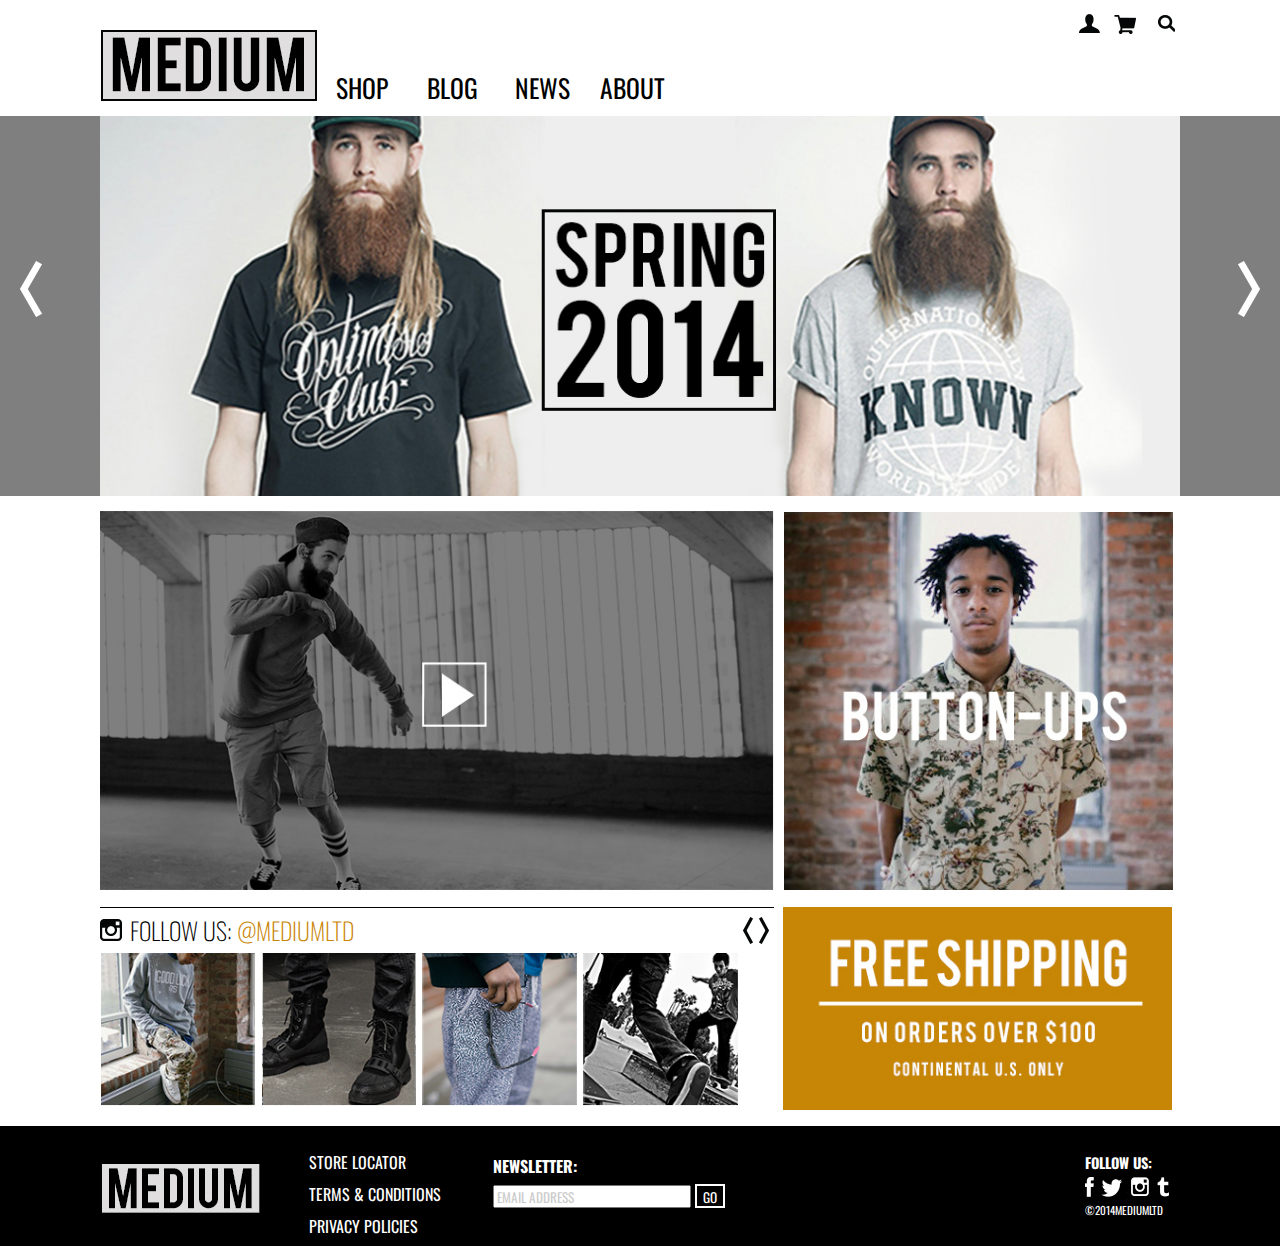
<file: index.html>
<!DOCTYPE html>
<html lang="">
<head>  
<meta charset="utf-8">
<title></title>
<meta name="description" content="" />  
<meta name="keywords" content="" />
<meta name="robots" content="" />
<meta name="viewport" content="width=device-width, initial-scale=1.0, maximum-scale=1.0, user-scalable=no" />
<link href="master.css" media="screen" rel="stylesheet" type="text/css" />
<link href='http://fonts.googleapis.com/css?family=Oswald:400,300,700' rel='stylesheet' type='text/css'><!-- Google Font -->
<!--[if lt IE 9]>
		<script src="http://html5shim.googlecode.com/svn/trunk/html5.js"></script>
	<![endif]-->
</head>
<body>
	<div class="container">
		<header>
			<section class="top-bar"><span class="top-menu sprite-user-account"><a href=""></a></span>
			<span class="top-menu sprite-cart"><a href=""></a></span>
			<span class="top-menu sprite-search"><a href=""></a></span>
			<span class=""><a href=""><img src="images/menu-button.jpg" alt="menu-button" class="menu-button" /></a></span>
			</section>
			
			<img src="images/logo.jpg" alt="" class="logo" /><!-- Logo -->
			
			<nav>
				<ul>
					<li><a href="">shop</a></li>
					<li><a href="">blog</a></li> 
					<li><a href="">news</a></li>
					<li><a href="">about</a></li>
				</ul>
			</nav><!-- Main Navigation -->
		</header>
	</div>
	<section class="slide">
	<img src="images/arrow-left.jpg" class="slide-arrow slide-arrow-left" alt="arrow-left">
			<img src="images/right-arrow.jpg" class="slide-arrow slide-arrow-right" alt="right-arrow">
		<div>
			<img src="images/slide.jpg" class="slide1" alt="slide" />
		</div>
		
	</section>
	
	<div class="container clear">
		<aside class="video-box">
			<img src="images/video.jpg" alt="video"  />
		</aside>
		<aside class="button-ups">
			<img src="images/button-ups.jpg" alt="button-ups"  />
		</aside>
		<section class="photo-slide-box">
			<div class="instagram-white sprite-inst-white"></div><h3 class="instagram-follow">follow us: <span class="gold">@mediumltd</span></h3>
			<img src="images/small-arrow-left.jpg" class="photo-slide-arrow small-arrow-left" alt="small-arrow-left">
			<img src="images/small-arrow-right.jpg" class="photo-slide-arrow" alt="small-arrow-right">
			<ul class="photo-gallery">
				<li><img src="images/gallery1.jpg" alt="gallery1" ></li>
				<li><img src="images/gallery2.jpg" alt="gallery2" ></li>
				<li><img src="images/gallery3.jpg" alt="gallery3" ></li>
				<li><img src="images/gallery4.jpg" alt="gallery4" ></li>
			</ul>
			<div class="photo-box">
				<img src="images/photo-gallery.jpg" alt="photo-gallery"  />
			</div>
		</section>
		<aside class="shipping-box">
			<img src="images/shipping.jpg" alt="shipping"  />
		</aside>
	</div><!-- Container -->
	<footer>
		<div class="container">
		<img src="images/footer-logo.jpg" alt="" class="footer-logo" />
		<ul class="footer-menu">	
			<li><a href="">store locator</a></li>
			<li><a href="">terms & conditions</a></li>
			<li><a href="">privacy policies</a></li>
		</ul>
		<div class="newsletter">
			<h4>newsletter:</h4>
			<input type="text" class="email-box" value="email address" />
			<input type="submit" class="email-go" value="go" />
		</div>
		<section class="social-media-box">
			<h4>follow us:</h4>
			<ul class="social-menu">
				<li><div class="social-link sprite-fb"><a href=""></a></div></li>
				<li><div class="social-link sprite-tw"><a href=""></a></div></li>
				<li><div class="social-link sprite-inst-black inst"><a href=""></div></a></li>
				<li><div class="social-link sprite-tumblr tumblr"><a href=""></a></div></li>
			</ul>
			<span class="copyright">
&copy;2014mediumltd
			</span>
		</section>
		</div><!-- Container -->
	</footer>
</body>
</html>
</file>
<file: master.css>
/* Reset */
html, body, div, span, applet, object, iframe,
h1, h2, h3, h4, h5, h6, p, blockquote, pre,
a, abbr, acronym, address, big, cite, code,
del, dfn, em, font, img, ins, kbd, q, s, samp,
small, strike, strong, sub, sup, tt, var,
b, u, i, center,
dl, dt, dd, ol, ul, li,
fieldset, form, label, legend,
table, caption, tbody, tfoot, thead, tr, th, td {
	margin: 0;
	padding: 0;
	border: 0;
	outline: 0;
	font-size: 100%;
	vertical-align: baseline;
	background: transparent;
}
body {
	line-height: 1;
}
ol, ul {
	list-style: none;
}
blockquote, q {
	quotes: none;
}
blockquote:before, blockquote:after,
q:before, q:after {
	content: '';
	content: none;
}

/* remember to define focus styles! */
:focus {
	outline: 0;
}

/* remember to highlight inserts somehow! */
ins {
	text-decoration: none;
}
del {
	text-decoration: line-through;
}

/* tables still need 'cellspacing="0"' in the markup */
table {
	border-collapse: collapse;
	border-spacing: 0;
}
/* End Reset */

/* Sprite CSS */
.sprite-cart{ background-position: 0 0; width: 34px; height: 24px; } 
.sprite-fb{ background-position: 0 -74px; width: 26px; height: 30px; } 
.sprite-inst-black{ background-position: 0 -154px; width: 26px; height: 30px; } 
.sprite-inst-white{ background-position: 0 -234px; width: 26px; height: 25px; } 
.sprite-search{ background-position: 0 -309px; width: 34px; height: 24px; } 
.sprite-tumblr{ background-position: 0 -383px; width: 25px; height: 26px; } 
.sprite-tw{ background-position: 0 -459px; width: 26px; height: 30px; } 
.sprite-user-account{ background-position: 0 -539px; width: 34px; height: 24px; } 
/* End Sprite CSS */

/*
* === GENERAL STYLES ===
*/

html {
	font-family: 'Oswald', sans-serif;
	text-transform: uppercase;
}

.container {
	max-width: 1080px;
	margin: 0 auto;
	height: 100%;
	position: relative;
}

a {
	color: #000;
}

.gold {
	color: #c98506;
}

/*
* === CLEARFIX ===
*/

.clear:before,
.clear:after {
    content: " ";
    display: table;
}

.clear:after {
    clear: both;
}

/*
* === HEADER ===
*/

header {
	width: 100%;
	max-height: 125px;
	position: relative;
}

nav {
	float: left;
	margin-bottom: 15px;
}

nav > ul li {
	float: left;
	list-style-type: none;
	width: 90px;
	text-align: center;
	font-size: 1.6em;
	padding-top: 75px;
}

nav > ul li a {
	text-decoration: none;
}

nav > ul li a:hover {
	color: #c78703;
}

.top-bar {
	width: 150px;
	height: 30px;
	position: absolute;
	right: -40px;
	padding-top: 10px;
}

.top-menu {
	display: inline-block;
	background-image: url(images/csg-5364c3961c6ea.png);
}

.menu-button {
	display: none;
}

.logo {
	float: left;
	margin-top: 30px;
}

/* slide */

.slide-arrow {
	position: absolute;
	display: block;
	top: 35%;
}

.slide {
	width: 100%;
	max-height: 380px;
	margin-bottom: 15px;
	background: #7f7f7f;
	overflow: hidden;
	position: relative;
}

.slide > div {
	max-width: 1080px;
	margin: 0 auto;
	height: 100%;
}

.slide-arrow-left {
	float: left;
	left: 1%;
}

.slide-arrow-right {
	right: 1%;
}

.slide1 {
	max-width: 100%;
}
/* Video Box */

.video-box {
	width: 62.4%;
	max-height: 380px;
	display: inline-block;
	margin-right: .6%;
	margin-bottom: 15px;
	overflow: hidden;
}

.video-box > img {
	max-width: 100%;
}

/* Button Up */

.button-ups {
	width: 36%;
	max-height: 380px;
	display: inline-block;
	position: relative;
	margin-bottom: 15px;
	overflow: hidden;
}

.button-ups > img {
	max-width: 100%;
}

/* Photo Box */

.photo-slide-box {
	width: 62.4%;
	max-height: 206px;
	float: left;
	border-top: 1px solid;
	margin-bottom: 15px;
	position: relative;
}

.instagram-white {
	background-image: url(images/csg-5364c3961c6ea.png);
	display: inline-block;
	position: absolute;
	top: 10px;
}

.instagram-follow {
	margin-bottom: 5px;
	display: inline-block;
	font-size: 1.5em;
	font-weight: 100;
	position: absolute;
	top: 10px;
	left: 30px;
}

.photo-gallery {
	padding: 0;
	margin-top: 45px;
	display: block;
	max-height: 160px;
	overflow: hidden;
}

.photo-gallery > li {
	float: left;
	max-width: 162px;
	width: 23%;
	max-height: 100%;
	overflow: hidden;
	margin-right: 6px;
}

.photo-gallery li img {
	max-width: 100%;
	height: auto;
}

.photo-slide-arrow {
	display: inline;
	position: absolute;
	right: 0;
}

.small-arrow-left {
	right: 15px;
}

.photo-box {
	display: none;
}



/* shipping */

.shipping-box {
	width: 36%;
	max-width: 394px;
	max-height: 206px;
	float: left;
	position: relative;
	left: 9px;
	margin-bottom: 15px;
}

.shipping-box > img {
	max-width: 100%;
}

/*
* === FOOTER ===
*/

footer {
	width: 100%;
	height: 100%;
	background: #000;
	position: relative;
}
.footer-logo {
	display: inline-block;
	margin-right: 45px;
	max-width: 20%;
	position: relative;
	top: -20px;
}

.footer-menu {
	display: inline-block;
	max-width: 200px;
	width: 180px;
	height: 100px;
	padding-top: 20px;
}


.footer-menu > li a {
	color: #fff;
	line-height: 2em;
	text-decoration: none;
}

.newsletter {
	display: inline-block;
	color: #fff;
	position: relative;
	top: -30px;
	max-width: 270px;
	min-width: 100px;
}

.newsletter h4 {
	margin-bottom: 10px;
}

.email-box {
	width: 190px;
	height: 17px;
	font-family: 'Oswald', sans-serif;
	color: #ccc;
	text-transform: uppercase;
	
}

.email-go {
	width: 30px;
	height: 24px;
	background: none;
	border: 2px solid #fff;
	font-family: 'Oswald', sans-serif;
	color: #fff;
	text-align: center;
	text-transform: uppercase;
}

.social-media-box {
	display: inline-block;
	position: absolute;
	right: 2px;
	top: 30px;
}

.social-media-box > h4 {
	color: #fff;
	font-size: .9em;
}

.social-menu {
	margin-left: -10px;
}

.social-link {
	background-image: url(images/csg-5364c3961c6ea.png);
}

.social-menu > li {
	float: left;
}

.inst {
	position: relative;
	top: 5px;
}

.tumblr {
	position: relative;
	top: 4px;
}

.copyright {
	color: #fff;
	font-size: .7em;
}
@media screen and (max-width : 1200px) {
	.slide-arrow {
		display: none;
	}
}
@media screen and (max-width : 725px) {
	.footer-menu {
		width: 150px;
	}
	.email-box {
		width: 60%;
	}
}

@media screen and (max-width : 595px) {
/* Styles */
	.container {
		max-width: 90%;
		width: 510px;
	}
	header {
		position: relative;
	}
	.top-bar {
		width: 50%;
		margin-top: 15%;
		left: 50%;
		position: absolute;
	}
	.menu-button {
		display: inline-block;
		
	}
	.logo {
		width: 50%;
		height: auto;
		float: left;
		margin-bottom: 15px;
	}
	nav {
		display: none;
	}
	
	.slide > div {
		width: 100%;
	}
	
	.slide-arrow {
		display: none;
	}
	
	.video-box {
		width: 100%;
	}
	.button-ups {
		width: 100%;
	}
	
	.button-ups > img {
		width: 100%;
	}
	
	.photo-slide-box {
		width: 100%;
		max-height: 380px;
		overflow: hidden;
		margin-bottom: 15px;
	}
	
	.instagram-white {
		top: 5px;
	}
	
	.instagram-follow {
		font-size: 1.2em;
		top: 7px;
	}
	
	.photo-slide-arrow {
		display: none;
	}
	.photo-box {
		width: 100%;
		max-height: 380px;
		overflow: hidden;
		margin-bottom: 15px;
		display: block;
		margin-top: 45px;
	}
	
	.photo-box > img {
		width: 100%;
		height: auto;
	}
	
	.photo-gallery {
		display: none;
	}
	
	.shipping-box {
		width: 100%;
		margin-bottom: 15px;
		left: 0px;
	}
	
	.shipping-box img {
		max-width: 100%;
	}
	
	footer {
		padding-top: 20px;
		height: 100%;
		min-height: 400px;
	}
	
	.footer-logo {
		display: block;
		margin-right: 0px;
		position: relative;
		margin-top: 10px;
		max-width: 100%;
	}
	
	.footer-menu {
		width: 100%;
		height: 160px;
		display: block;
	}
	
	.newsletter {
		width: 100%;
	}
	
	.email-box {
		width: 75%;
		height: 17px;
		font-family: 'Oswald', sans-serif;
		color: #ccc;
		text-transform: uppercase;
	}
	
	.email-go {
		width: 30px;
		height: 24px;
		background: none;
		border: 2px solid #fff;
		font-family: 'Oswald', sans-serif;
		color: #fff;
		text-align: center;
		text-transform: uppercase;
	}
	
	.social-media-box {
		display: block;
		width: 100%;
		position: relative;
		left: 0px;
		top: -10px;
	}
	
	.social-menu {
		width: 100%;
		height: 100%;
		margin-bottom: 10px;
	}
	.copyright {
		float: left;
		width: 100%;
		margin-top: 10px;
	}
}
</file>
